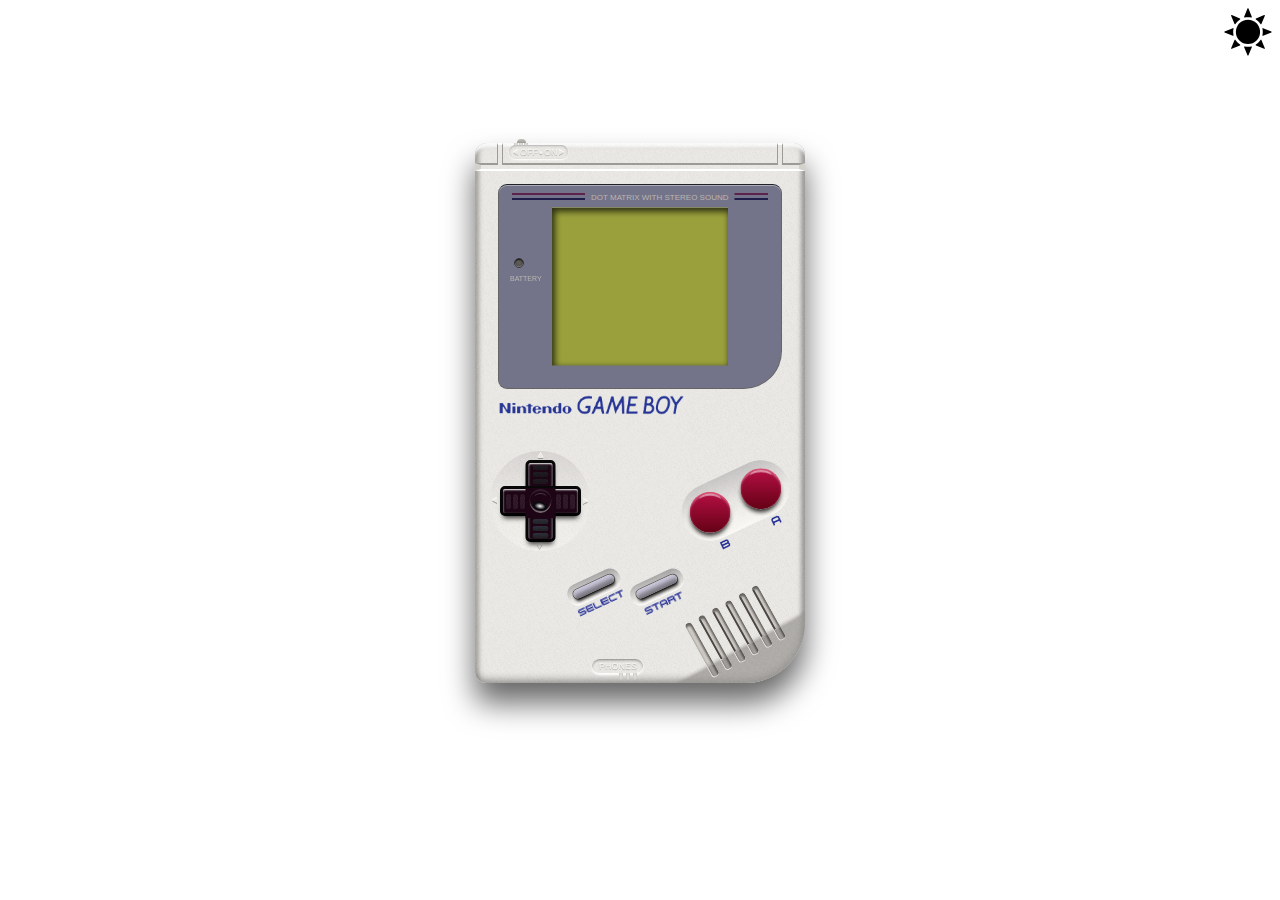
<file: index.html>
<!DOCTYPE html>
<html lang="en">
<head>
  <meta charset="UTF-8">
  <meta http-equiv="X-UA-Compatible" content="IE=edge">
  <meta name="viewport" content="width=device-width, initial-scale=1.0">
  <title>Browser Boy by lpurgitoryl</title>

  <link rel="stylesheet" href="gameboy.css">
  <link rel="stylesheet" href="page.css">
</head>
<body>
  <div id="toggle-wrapper">
    <img id="toggle" src="sun.svg" alt="sun svg" />
  </div>
  <section class="game-boy-wrapper">
    <!-- uncomment out log item and log function for on screen console -->
    <!-- Log:
    <pre id="log" style="border: 5px solid #ccc;"></pre> -->
    <div class="gameboy ">
      <div class="front-plate">
        <div class="front-plate-head">
          <div class="vertical-stripe"></div>
          <div class="vertical-stripe"></div>
          <div class="vertical-stripe"></div>
    
          <div class="vertical-gouge vertical-gouge-1"></div>
          <div class="vertical-gouge vertical-gouge-2"></div>
    
          <div class="on-off">
            <div class="spike spike-left"><div></div></div>
            <div class="spike spike-right"><div></div></div>
            <span>
              OFF
              <i></i>
              ON
            </span>
          </div>
        </div>
    
        <div class="screen-container">
          <div class="screen-headline">
            <span>DOT MATRIX WITH STEREO SOUND</span>
          </div>
    
          <div class="battery-light">
            <span>BATTERY</span>
          </div>
    
          <div class="screen">
            <div class="game-container">
              <canvas id="mainCanvas" class="game-canvas" width="176" height="158">No Canvas Support</canvas>
              <video width="100%" height="100%" id="video" webkit-playsinline playsinline>
                <source src="https://www.benjaminwalsh.co.uk/videos/boot.mp4" type="video/mp4">
              Your browser does not support the video tag.
              </video>
            </div>
          </div>
        </div>
    
        <div class="logo"></div>
    
        <div id="controller">
    
          <div class="buttons-a-b">
            <div class="button-b " id="controller_b"></div>
    
            <div class="button-a " id="controller_a"></div> 
          </div>
          
          <div class="start" id="controller_start"><div></div></div>
    
          <div class="select" id="controller_select"><div></div></div>
    
          <div class="cross-container">
            <div class="spike"><div></div></div>
            <div class="spike"><div></div></div>
            <div class="spike"><div></div></div>
            <div class="spike"><div></div></div>
    
            <div class="cross" id="controller_dpad">
              <div class="top-down">
                <div class="button-top " id="controller_up">
                  <div class="button-stripe"></div>
                  <div class="button-stripe"></div>
                  <div class="button-stripe"></div>
                </div>
                <div class="button-bottom " id="controller_down">
                  <div class="button-stripe"></div>
                  <div class="button-stripe"></div>
                  <div class="button-stripe"></div>
                </div>
              </div>
    
              <div class="left-right">
                <div class="button-left " id="controller_left">
                  <div class="button-stripe"></div>
                  <div class="button-stripe"></div>
                  <div class="button-stripe"></div>
                </div>
                <div class="button-right " id="controller_right">
                  <div class="button-stripe"></div>
                  <div class="button-stripe"></div>
                  <div class="button-stripe"></div>
                </div>
              </div>
              <div class="cross-middle-bumb"></div>
            </div>
          </div>
    
        </div>
    
        <div class="speaker">
          <div><div class="speaker-inner-shadow"></div></div>
          <div><div class="speaker-inner-shadow"></div></div>
          <div><div class="speaker-inner-shadow"></div></div>
          <div><div class="speaker-inner-shadow"></div></div>
          <div><div class="speaker-inner-shadow"></div></div>
          <div><div class="speaker-inner-shadow"></div></div>
        </div>
    
        <div class="phones" id="volume-switch">
          <div class="vertical-stripe"></div>
          <div class="vertical-stripe"></div>
          <div class="vertical-stripe"></div> 
          <i></i>
          <span>PHONES</span>
        </div>
    
      </div>
    
      <div class="power-button"><div></div></div>
    </div>
  </section>
</body>
<script src="utils.js"></script>
<script src="browserboy.js"></script>
</html>
</file>
<file: gameboy.css>
.game-boy-wrapper {
  display: flex;
  height: 90vh; 
  /* was 90 vh before */
  align-items: center;
  justify-content: center;
}
.gameboy {
  position: relative;
  height: 1080px;
  width: 660px;
  font-family: 'Arial', sans-serif;
  -webkit-font-smoothing: antialiased;
  -moz-osx-font-smoothing: grayscale;
  transform: scale(0.5);
  margin: 50px auto;
  flex-shrink: 0;
}
.gameboy * {
  -webkit-touch-callout: none;
  /* iOS Safari */
  -webkit-user-select: none;
  /* Safari */
  -khtml-user-select: none;
  /* Konqueror HTML */
  -moz-user-select: none;
  /* Old versions of Firefox */
  -ms-user-select: none;
  /* Internet Explorer/Edge */
  user-select: none;
}
.front-plate {
  position: relative;
  overflow: hidden;
  width: 100%;
  height: 100%;
  border-top-left-radius: 24px;
  border-top-right-radius: 24px;
  border-bottom-left-radius: 24px;
  border-bottom-right-radius: 120px;
  background-color: #eae8e4;
  background: linear-gradient(to left, #b2afb0 0%, #eae8e4 2%, #eae8e4 98%, #c0bcb4 100%);
  box-shadow: inset 0 10px 6px -2px rgba(255, 255, 255, 0.95), inset 0 -4px 16px 0 rgba(0, 0, 0, 0.5), 0 40px 60px 0px rgba(0, 0, 0, 0.6);
}
.front-plate:before {
  content: "";
  position: absolute;
  display: block;
  width: 100%;
  height: 100%;
  border-top-left-radius: 24px;
  border-top-right-radius: 24px;
  border-bottom-left-radius: 24px;
  border-bottom-right-radius: 120px;
  pointer-events: none;
  opacity: 0.09;
  background-image: url([data-uri]);
}
.front-plate-head {
  height: 16px;
  background-color: #eae8e4;
  position: absolute;
  top: 40px;
  border-top: 4px solid #9d9b96;
  border-bottom: 4px solid white;
  border-left: 12px solid rgba(157, 155, 150, 0.3);
  border-right: 12px solid rgba(157, 155, 150, 0.3);
  box-sizing: border-box;
  left: 0;
  right: 0;
}
.front-plate-head:before {
  content: "";
  position: absolute;
  top: 0;
  left: 0;
  right: 0;
  bottom: 0;
  opacity: 0.09;
  background-image: url([data-uri]);
}
.front-plate-head .vertical-gouge {
  background-color: #eae8e4;
  position: absolute;
  display: block;
  width: 8px;
  top: -44px;
  height: 40px;
  border-top: 4px solid #fff;
  border-left: 2px solid #9d9b96;
  border-right: 2px solid #9d9b96;
}
.front-plate-head .vertical-gouge:before {
  content: "";
  position: absolute;
  top: 0;
  left: 0;
  right: 0;
  bottom: 0;
  opacity: 0.09;
  background-image: url([data-uri]);
}
.front-plate-head .vertical-gouge.vertical-gouge-1 {
  left: 32px;
}
.front-plate-head .vertical-gouge.vertical-gouge-2 {
  right: 32px;
}
.front-plate-head .vertical-stripe {
  position: absolute;
  width: 8px;
  height: 18px;
  background: #eae8e4;
  box-shadow: inset 0 -4px 6px 0px rgba(0, 0, 0, 0.3);
  bottom: 34px;
  pointer-events: none;
}
.front-plate-head .vertical-stripe:nth-child(1) {
  left: 66px;
}
.front-plate-head .vertical-stripe:nth-child(2) {
  left: 76px;
}
.front-plate-head .vertical-stripe:nth-child(3) {
  left: 86px;
}
.front-plate-head .on-off {
  position: absolute;
  width: 118px;
  height: 28px;
  background: #eae8e4;
  border-radius: 16px;
  left: 56px;
  top: -40px;
  color: #f7f5f1;
  font-size: 18px;
  font-family: arial;
  font-weight: normal;
  line-height: 24px;
  box-shadow: inset 0 2px 6px -2px rgba(0, 0, 0, 0.5), 0 2px 4px 0 white;
}
.front-plate-head .on-off:before {
  content: "";
  height: 100%;
  width: 100%;
  position: absolute;
  border-radius: 72px;
  opacity: 0.09;
  background-image: url([data-uri]);
}
.front-plate-head .on-off span {
  position: absolute;
  pointer-events: none;
  top: 2px;
  left: 22px;
  text-shadow: 0 2px 2px rgba(0, 0, 0, 0.25);
}
.front-plate-head .on-off i {
  display: inline-block;
  position: relative;
  top: -2px;
  height: 6px;
  margin: -30px -2px 0;
  width: 6px;
  font-size: 0;
  background-color: #f7f5f1;
  box-shadow: 0 2px 2px rgba(0, 0, 0, 0.25);
  border-radius: 50%;
}
.front-plate-head .on-off .spike {
  content: "";
  position: absolute;
  display: inline-block;
  top: 10px;
  width: 10px;
  height: 10px;
}
.front-plate-head .on-off .spike:after, .front-plate-head .on-off .spike:before, .front-plate-head .on-off .spike div {
  content: "";
  position: absolute;
  width: 0;
  height: 0;
  border-style: solid;
}
.front-plate-head .on-off .spike.spike-left {
  left: 8px;
}
.front-plate-head .on-off .spike.spike-left div {
  z-index: 1;
  border-width: 5px 10px 5px 0;
  top: -2px;
  border-color: transparent #fffdf8 transparent transparent;
}
.front-plate-head .on-off .spike.spike-left:after {
  z-index: 3;
  border-width: 5px 10px 5px 0;
  top: 0;
  border-color: transparent #eae8e4 transparent transparent;
}
.front-plate-head .on-off .spike.spike-left:before {
  z-index: 2;
  border-width: 5px 10px 5px 0;
  top: 2px;
  border-color: transparent rgba(0, 0, 0, 0.2) transparent transparent;
}
.front-plate-head .on-off .spike.spike-right {
  right: 8px;
}
.front-plate-head .on-off .spike.spike-right:before {
  z-index: 2;
  border-width: 5px 0 5px 10px;
  top: 2px;
  border-color: transparent transparent transparent rgba(0, 0, 0, 0.2);
}
.front-plate-head .on-off .spike.spike-right div {
  z-index: 1;
  border-width: 5px 0 5px 10px;
  top: -2px;
  border-color: transparent transparent transparent #fffdf8;
}
.front-plate-head .on-off .spike.spike-right:after {
  z-index: 3;
  border-width: 5px 0 5px 10px;
  top: 0;
  border-color: transparent transparent transparent #eae8e4;
}
.screen-container {
  position: absolute;
  box-sizing: border-box;
  top: 82px;
  left: 50%;
  margin-left: -284px;
  width: 568px;
  height: 410px;
  border-top-left-radius: 18px;
  border-top-right-radius: 18px;
  border-bottom-left-radius: 18px;
  border-bottom-right-radius: 76px;
  background-color: #73738a;
  border: 2px solid #656565;
  border-top: 2px solid rgba(0, 0, 0, 0.7);
  box-shadow: inset 0 2px 0 0 rgba(255, 255, 255, 0.4);
}
.screen-container .screen-headline {
  position: absolute;
  width: 512px;
  height: 20px;
  left: 50%;
  margin-left: -256px;
  top: 14px;
  pointer-events: none;
}
.screen-container .screen-headline:before, .screen-container .screen-headline:after {
  content: "";
  height: 4px;
  width: 100%;
  position: absolute;
  display: block;
}
.screen-container .screen-headline:before {
  background-color: #5e234c;
  top: 2px;
}
.screen-container .screen-headline:after {
  background-color: #201d4b;
  bottom: 4px;
}
.screen-container .screen-headline span {
  color: #bab6af;
  font-size: 16px;
  position: absolute;
  height: 20px;
  line-height: 20px;
  left: 146px;
  background-color: #73738a;
  display: inline-block;
  padding: 0 12px;
  z-index: 1;
}
.screen-container .screen {
  width: 352px;
  height: 316px;
  box-sizing: border-box;
  position: absolute;
  background-color: #9aa13c;
  left: 50%;
  top: 50%;
  margin-left: -176px;
  margin-top: -158px;
  overflow: hidden;
}
.screen-container .screen:after {
  content: "";
  position: absolute;
  display: block;
  height: 100%;
  width: 100%;
  top: 0;
  left: 0;
  z-index: 1;
  box-shadow: inset 4px 6px 12px 2px rgba(0, 0, 0, 0.7);
  pointer-events: none;
}
.screen-container .battery-light {
  position: absolute;
  display: block;
  height: 16px;
  width: 16px;
  border-radius: 50%;
  border: 2px solid #383735;
  box-shadow: inset 0 4px 0 0 rgba(0, 0, 0, 0.7);
  top: 146px;
  left: 30px;
}
.screen-container .battery-light:before {
  content: "";
  display: block;
  height: 100%;
  width: 100%;
  border-radius: 100%;
  background: radial-gradient(ellipse at center, #61605d 0%, #43423f 100%);
  box-shadow: inset 0 -2px 0 0 rgba(255, 255, 255, 0.2), inset 0 2px 0 0 rgba(0, 0, 0, 0.6);
}
.power-on .screen-container .battery-light:before {
  box-shadow: inset 0 -2px 0 0 rgba(255, 255, 255, 0.2), inset 0 2px 0 0 rgba(0, 0, 0, 0.2);
  background: radial-gradient(ellipse at center, #e56e6e 0%, #d93031 100%);
}
.power-on .screen-container .battery-light:after {
  content: "";
  position: absolute;
  display: block;
  border-radius: 100%;
  top: -6px;
  left: -6px;
  width: 28px;
  height: 28px;
  background: radial-gradient(ellipse at center, #e56e6e 0%, #d93031 100%);
  opacity: 0.7;
  filter: blur(4px);
}
.screen-container .battery-light span {
  position: absolute;
  display: inline-block;
  pointer-events: none;
  left: -10px;
  top: 30px;
  font-size: 14px;
  color: #bab6af;
}
.logo {
  height: 56px;
  width: 370px;
  position: absolute;
  left: 48px;
  top: 504px;
  background: url('[data-uri]') top left no-repeat transparent;
  background-size: contain;
}
.cross-container {
  height: 200px;
  width: 200px;
  border-radius: 50%;
  position: absolute;
  background: linear-gradient(to bottom, #d6d3d1 0%, #eae8e4 50%, #f2f1ed 100%);
  top: 616px;
  left: 30px;
}
.cross-container:before {
  content: "";
  height: 100%;
  width: 100%;
  position: absolute;
  border-radius: 50%;
  opacity: 0.09;
  background-image: url([data-uri]);
}
.cross-container .spike {
  position: absolute;
  width: 10px;
  height: 10px;
}
.cross-container .spike:before, .cross-container .spike:after {
  content: "";
}
.cross-container .spike div, .cross-container .spike:before, .cross-container .spike:after {
  position: absolute;
  width: 0;
  height: 0;
  border-style: solid;
}
.cross-container .spike div {
  z-index: 1;
}
.cross-container .spike:before {
  z-index: 2;
}
.cross-container .spike:after {
  z-index: 3;
}
.cross-container .spike:nth-child(1) {
  top: 4px;
  left: 50%;
  margin-left: -5px;
}
.cross-container .spike:nth-child(1) div, .cross-container .spike:nth-child(1):before, .cross-container .spike:nth-child(1):after {
  border-width: 0 6px 10px 6px;
}
.cross-container .spike:nth-child(1) div {
  top: -2px;
  border-color: transparent transparent #fffdf8 transparent;
}
.cross-container .spike:nth-child(1):before {
  top: 2px;
  border-color: transparent transparent #9b9a9a transparent;
}
.cross-container .spike:nth-child(1):after {
  top: 0;
  border-color: transparent transparent #eae8e4 transparent;
}
.cross-container .spike:nth-child(2) {
  left: 4px;
  top: 50%;
  margin-top: -6px;
}
.cross-container .spike:nth-child(2) div, .cross-container .spike:nth-child(2):before, .cross-container .spike:nth-child(2):after {
  border-width: 5px 10px 5px 0;
}
.cross-container .spike:nth-child(2) div {
  top: -2px;
  border-color: transparent #fffdf8 transparent transparent;
}
.cross-container .spike:nth-child(2):before {
  top: 2px;
  border-color: transparent #9b9a9a transparent transparent;
}
.cross-container .spike:nth-child(2):after {
  top: 0;
  border-color: transparent #eae8e4 transparent transparent;
}
.cross-container .spike:nth-child(3) {
  right: 4px;
  top: 50%;
  margin-top: -4px;
}
.cross-container .spike:nth-child(3) div, .cross-container .spike:nth-child(3):before, .cross-container .spike:nth-child(3):after {
  border-width: 5px 0 5px 10px;
}
.cross-container .spike:nth-child(3) div {
  top: -2px;
  border-color: transparent transparent transparent #fffdf8;
}
.cross-container .spike:nth-child(3):before {
  top: 2px;
  border-color: transparent transparent transparent #9b9a9a;
}
.cross-container .spike:nth-child(3):after {
  top: 0;
  border-color: transparent transparent transparent #eae8e4;
}
.cross-container .spike:nth-child(4) {
  bottom: 6px;
  left: 50%;
  margin-left: -5px;
  transform: rotate(180deg);
  opacity: 0.8;
}
.cross-container .spike:nth-child(4) div, .cross-container .spike:nth-child(4):before, .cross-container .spike:nth-child(4):after {
  border-width: 0 6px 10px 6px;
}
.cross-container .spike:nth-child(4) div {
  top: 0;
  border-color: transparent transparent #fffdf8 transparent;
}
.cross-container .spike:nth-child(4):before {
  top: -4px;
  border-color: transparent transparent #9b9a9a transparent;
}
.cross-container .spike:nth-child(4):after {
  top: -2px;
  border-color: transparent transparent #eae8e4 transparent;
}
.cross-container .cross {
  position: absolute;
  top: 18px;
  left: 20px;
  right: 18px;
  bottom: 18px;
}
.cross-container .cross .cross-middle-bumb {
  position: absolute;
  position: absolute;
  height: 44px;
  width: 44px;
  top: 50%;
  left: 50%;
  margin: -24px 0 0 -22px;
  background-color: #1D0515;
  border-radius: 50%;
  z-index: 1;
  box-shadow: inset 0 -4px 2px 0 rgba(255, 255, 255, 0.4);
  border-top: 4px solid rgba(255, 255, 255, 0.1);
  overflow: hidden;
}
.cross-container .cross .cross-middle-bumb:after {
  content: "";
  position: absolute;
  display: block;
  border-radius: 100%;
  bottom: -2px;
  left: 12px;
  height: 70%;
  width: 40%;
  transform: rotate(-80deg);
  background: radial-gradient(ellipse at center, #ffffff 0%, #0c0b10 50%) transparent;
}
.cross-container .cross .cross-middle-bumb:before {
  content: "";
  position: absolute;
  top: 4px;
  left: 10px;
  bottom: 24px;
  right: 10px;
  border-top: 2px solid rgba(255, 255, 255, 0.2);
  border-radius: 100%;
}
.cross-container .cross:before {
  content: "";
  position: absolute;
  display: inline-block;
  height: 60px;
  width: 60px;
  left: 50%;
  top: 50%;
  margin: -26px 0 0 -30px;
  background-color: #1D0515;
  z-index: 1;
}
.cross-container .cross .top-down, .cross-container .cross .left-right {
  position: absolute;
  background-color: #1D0515;
  border-radius: 10px;
  box-sizing: border-box;
  border: 6px solid #080808;
}
.cross-container .cross .top-down .button-top, .cross-container .cross .left-right .button-top, .cross-container .cross .top-down .button-bottom, .cross-container .cross .left-right .button-bottom, .cross-container .cross .top-down .button-left, .cross-container .cross .left-right .button-left, .cross-container .cross .top-down .button-right, .cross-container .cross .left-right .button-right {
  position: absolute;
  cursor: pointer;
  border-radius: 4px;
}
.cross-container .cross .top-down .button-top, .cross-container .cross .left-right .button-top, .cross-container .cross .top-down .button-bottom, .cross-container .cross .left-right .button-bottom {
  width: 100%;
  height: 48px;
}
.cross-container .cross .top-down .button-left, .cross-container .cross .left-right .button-left, .cross-container .cross .top-down .button-right, .cross-container .cross .left-right .button-right {
  width: 52px;
  height: 100%;
}
.cross-container .cross .top-down .button-top, .cross-container .cross .left-right .button-top {
  top: 0;
}
.cross-container .cross .top-down .button-bottom, .cross-container .cross .left-right .button-bottom {
  bottom: 0;
}
.cross-container .cross .top-down .button-left, .cross-container .cross .left-right .button-left {
  left: 0;
}
.cross-container .cross .top-down .button-right, .cross-container .cross .left-right .button-right {
  right: 0;
}
.cross-container .cross .top-down {
  width: 60px;
  height: 100%;
  left: 50%;
  margin-left: -30px;
}
.cross-container .cross .top-down .button-top, .cross-container .cross .top-down .button-bottom {
  box-shadow: inset 0 2px 4px 0px white, 0 10px 10px 0px rgba(0, 0, 0, 0.8);
}
.cross-container .cross .top-down .button-top:active, .cross-container .cross .top-down .button-bottom:active, .cross-container .cross .top-down .button-top.btnPressed, .cross-container .cross .top-down .button-bottom.btnPressed {
  box-shadow: inset 0 2px 4px 0px rgba(255, 255, 255, 0.7), 0 6px 10px 0px rgba(0, 0, 0, 0.8);
}
.cross-container .cross .top-down .button-top .button-stripe {
  background: linear-gradient(to bottom, #0f1016 0%, #030304 100%);
  opacity: 0.8;
}
.cross-container .cross .top-down .button-bottom .button-stripe {
  background: linear-gradient(to bottom, #1c1e2b 0%, #0c0b10 100%);
}
.cross-container .cross .left-right {
  top: 50%;
  margin-top: -30px;
  width: 100%;
  height: 60px;
}
.cross-container .cross .button-stripe {
  position: absolute;
  border-radius: 20px;
  overflow: hidden;
}
.cross-container .cross .button-stripe:after {
  content: "";
  background: url([data-uri]);
  top: 0;
  left: 0;
  right: 0;
  bottom: 0;
  position: absolute;
  opacity: 0.1;
}
.cross-container .cross .top-down .button-stripe {
  left: 8px;
  right: 8px;
  height: 10px;
}
.cross-container .cross .top-down .button-top .button-stripe:nth-child(1) {
  top: 4px;
}
.cross-container .cross .top-down .button-top .button-stripe:nth-child(2) {
  top: 18px;
}
.cross-container .cross .top-down .button-top .button-stripe:nth-child(3) {
  top: 32px;
}
.cross-container .cross .top-down .button-bottom .button-stripe:nth-child(1) {
  top: 8px;
}
.cross-container .cross .top-down .button-bottom .button-stripe:nth-child(2) {
  top: 22px;
}
.cross-container .cross .top-down .button-bottom .button-stripe:nth-child(3) {
  top: 36px;
}
.cross-container .cross .left-right .button-stripe {
  top: 10px;
  bottom: 8px;
  width: 10px;
}
.cross-container .cross .left-right .button-left, .cross-container .cross .left-right .button-right {
  box-shadow: inset 0 2px 4px 0px white, 0 10px 10px 0px rgba(0, 0, 0, 0.8);
}
.cross-container .cross .left-right .button-left:active, .cross-container .cross .left-right .button-right:active, .cross-container .cross .left-right .button-left.btnPressed, .cross-container .cross .left-right .button-right.btnPressed {
  box-shadow: inset 0 2px 4px 0px rgba(255, 255, 255, 0.7), 0 8px 10px 0px rgba(0, 0, 0, 0.8);
}
.cross-container .cross .left-right .button-left .button-stripe:nth-child(1) {
  left: 6px;
}
.cross-container .cross .left-right .button-left .button-stripe:nth-child(2) {
  left: 20px;
}
.cross-container .cross .left-right .button-left .button-stripe:nth-child(3) {
  left: 34px;
}
.cross-container .cross .left-right .button-right .button-stripe:nth-child(1) {
  right: 6px;
}
.cross-container .cross .left-right .button-right .button-stripe:nth-child(2) {
  right: 20px;
}
.cross-container .cross .left-right .button-right .button-stripe:nth-child(3) {
  right: 34px;
}
.buttons-a-b {
  height: 114px;
  width: 226px;
  background: linear-gradient(185deg, #bebbbc 0%, #eae8e4 51%, #fffdf8 100%);
  border-radius: 72px;
  position: absolute;
  transform: rotate(-25deg);
  top: 658px;
  right: 26px;
}
.buttons-a-b:before {
  content: "";
  height: 100%;
  width: 100%;
  position: absolute;
  border-radius: 72px;
  opacity: 0.09;
  background-image: url([data-uri]);
}
.buttons-a-b .button-a, .buttons-a-b .button-b {
  height: 82px;
  width: 82px;
  transform: rotate(25deg);
  box-sizing: border-box;
  border-radius: 50%;
  background: linear-gradient(to bottom, #b30f42 0%, #640116 100%);
  border-top: 4px solid #d74f73;
  position: absolute;
  top: 16px;
  cursor: pointer;
  box-shadow: 0 8px 8px -2px rgba(0, 0, 0, 0.8), inset 0 2px 6px -2px rgba(255, 255, 255, 0.8);
}
.buttons-a-b .button-a:before, .buttons-a-b .button-b:before {
  content: "";
  height: 18px;
  width: 18px;
  position: absolute;
  transform: rotate(-25deg);
  left: 50%;
  margin-left: 22px;
  bottom: -32px;
  pointer-events: none;
}
.buttons-a-b .button-a:after, .buttons-a-b .button-b:after {
  content: "";
  position: absolute;
  top: 0;
  right: 20px;
  bottom: 60px;
  left: 20px;
  box-shadow: inset 0 8px 0px -4px rgba(255, 255, 255, 0.4);
  border-radius: 100%;
}
.buttons-a-b .button-a:active, .buttons-a-b .button-b:active, .buttons-a-b .button-a.btnPressed, .buttons-a-b .button-b.btnPressed {
  box-shadow: 0 6px 4px -2px rgba(0, 0, 0, 0.8), inset 0 2px 6px -2px rgba(255, 255, 255, 0.8);
  border-top-width: 2px;
}
.buttons-a-b .button-a:active:after, .buttons-a-b .button-b:active:after, .buttons-a-b .button-a.btnPressed:after, .buttons-a-b .button-b.btnPressed:after {
  opacity: 0.9;
  box-shadow: inset 0 6px 4px -4px rgba(255, 255, 255, 0.3);
}
.buttons-a-b .button-a {
  right: 16px;
}
.buttons-a-b .button-a:before {
  background: url('[data-uri]') top left no-repeat transparent;
  background-size: contain;
}
.buttons-a-b .button-b {
  left: 16px;
}
.buttons-a-b .button-b:before {
  background: url('[data-uri]') top left no-repeat transparent;
  background-size: contain;
}
.start, .select {
  position: absolute;
  top: 866px;
  height: 44px;
  width: 112px;
  border-radius: 20px;
  background: linear-gradient(185deg, #9b9899 0%, #eae8e4 70%, #fffdf8 100%);
  box-shadow: inset 0 -4px 2px -2px rgba(255, 255, 255, 0.9);
  transform: rotate(-25deg);
  cursor: pointer;
}
.start div, .select div {
  position: absolute;
  height: 18px;
  width: 88px;
  top: 12px;
  left: 12px;
  border-radius: 20px;
  background: linear-gradient(to bottom, #c0bcd7 0%, #727075 100%);
  box-shadow: inset 0 6px 4px 2px rgba(255, 255, 255, 0.2), 0 6px 6px 0 rgba(0, 0, 0, 0.8), 0 0px 0px 2px rgba(0, 0, 0, 0.5);
}
.start:before, .select:before {
  content: "";
  height: 100%;
  width: 100%;
  position: absolute;
  border-radius: 72px;
  opacity: 0.09;
  background-image: url([data-uri]);
}
.start:active div, .select:active div, .start.btnPressed div, .select.btnPressed div {
  box-shadow: inset 0 2px 4px 2px rgba(255, 255, 255, 0.2), 0 4px 4px 0 rgba(0, 0, 0, 0.8), 0 0px 0px 2px rgba(0, 0, 0, 0.5);
}
.start:active:before, .select:active:before, .start.btnPressed:before, .select.btnPressed:before {
  box-shadow: 0 0 0 0 rgba(0, 0, 0, 0.2);
}
.start:after, .select:after {
  content: "";
  position: absolute;
  display: block;
  bottom: -20px;
  pointer-events: none;
}
.start {
  left: 308px;
}
.start:after {
  height: 14px;
  width: 84px;
  left: 14px;
  background: url('[data-uri]') top left no-repeat transparent;
  background-size: auto 14px;
}
.select {
  left: 182px;
}
.select:after {
  height: 14px;
  width: 100px;
  left: 6px;
  background: url('[data-uri]') top left no-repeat transparent;
  background-size: auto 14px;
}
.speaker {
  width: 194px;
  height: 120px;
  position: absolute;
  top: 910px;
  right: 32px;
  transform: rotate(-29deg);
}
.speaker:before, .speaker:after {
  content: "";
  position: absolute;
  height: 100px;
  left: -66px;
  top: 98px;
  width: 300px;
  opacity: 0.7;
}
.speaker:before {
  background-color: #8f8c88;
  box-shadow: 0 -4px 6px 0 rgba(143, 140, 136, 0.8);
}
@media not all and (min-resolution: 0.001dpcm) {
  @supports (-webkit-appearance:none) {
    .speaker:before {
      box-shadow: none;
    }
  }
}
.speaker:after {
  opacity: 0.09;
  background-image: url([data-uri]);
}
.speaker > div {
  position: relative;
  display: inline-block;
  margin-left: 10px;
  width: 14px;
  height: 100%;
  border-radius: 30px;
  overflow: hidden;
  background-color: #cec9c2;
  border-bottom: 2px solid rgba(255, 255, 255, 0.4);
  border-left: 2px solid rgba(255, 255, 255, 0.6);
  box-shadow: inset -2px 4px 4px 2px rgba(0, 0, 0, 0.55);
}
.speaker > div:before {
  content: "";
  display: block;
  height: 100%;
  width: 100%;
  opacity: 0.09;
  background-image: url([data-uri]);
}
.speaker > div:after {
  content: "";
  position: absolute;
  top: 6px;
  left: 0;
  display: block;
  width: 4px;
  height: 90px;
  background-color: #4a4645;
  border-bottom: 2px solid rgba(255, 255, 255, 0.8);
}
.speaker > div:nth-child(1) {
  margin-left: 0;
}
.speaker > div:nth-child(1):after {
  display: none;
}
.speaker .speaker-inner-shadow {
  position: absolute;
  height: 22px;
  width: 100%;
  opacity: 0.8;
  bottom: 0;
  left: 0;
  overflow: hidden;
  background-color: #8f8c88;
  box-shadow: 0 -4px 6px 0 rgba(143, 140, 136, 0.8);
}
.speaker .speaker-inner-shadow:after {
  content: "";
  display: block;
  position: absolute;
  height: 200%;
  bottom: 0;
  left: 0;
  right: 0;
  box-shadow: inset -2px 4px 4px 2px rgba(0, 0, 0, 0.55);
}
.phones {
  position: absolute;
  width: 102px;
  height: 28px;
  background: #eae8e4;
  border-radius: 16px;
  left: 234px;
  bottom: 18px;
  color: #f7f5f1;
  font-size: 18px;
  font-family: arial;
  font-weight: normal;
  line-height: 24px;
  border-bottom: 2px solid rgba(255, 255, 255, 0.8);
  cursor: pointer;
  box-shadow: inset 0 4px 6px -2px rgba(0, 0, 0, 0.5), 0 2px 4px 0 white;
}
.phones:before {
  content: "";
  height: 100%;
  width: 100%;
  position: absolute;
  border-radius: 72px;
  opacity: 0.09;
  background-image: url([data-uri]);
}
.phones span {
  position: absolute;
  left: 14px;
  top: 2px;
  text-shadow: 0 2px 2px rgba(0, 0, 0, 0.25);
}
.phones .vertical-stripe {
  position: absolute;
  width: 8px;
  height: 18px;
  background: #eae8e4;
  box-shadow: inset 0 -4px 6px 0px rgba(0, 0, 0, 0.3);
  bottom: -18px;
  pointer-events: none;
}
.phones .vertical-stripe:nth-child(1) {
  right: 12px;
}
.phones .vertical-stripe:nth-child(2) {
  right: 26px;
}
.phones .vertical-stripe:nth-child(3) {
  right: 40px;
}
.power-button {
  position: absolute;
  top: -30px;
  left: 68px;
  height: 30px;
  width: 50px;
  cursor: pointer;
  transition: left 0.25s ease-in;
}
.power-on .power-button {
  left: 125px;
}
.power-button div {
  margin: 22px auto 0;
  height: 8px;
  width: 18px;
  border-top-left-radius: 18px;
  border-top-right-radius: 18px;
  background: linear-gradient(to bottom, #c6c2be 0%, #9d9b96 100%);
  pointer-events: none;
}
.game-container {
  width: 100%;
  height: 100%;
}
.game-container .game-canvas {
  object-fit: contain;
  margin: 2px;
  image-rendering: pixelated;
  width: 100%;
  height: 100%;
  position: absolute;
}
.game-container.hidden .game-canvas {
  opacity: 0;
}

.hide {
  opacity: 0;
}
</file>
<file: page.css>
#log {
  height: 50%;
  width: 20%;
  position: relative;
  flex-shrink: 0;
  overflow: auto;
}

#video {
  opacity: .3;
}

#toggle-wrapper {
  display: flex;
  flex-direction: row-reverse;
}

#toggle {
  width: 3.75%;
  position: absolute;
  animation: fadeIn 1s
}

body {
  transition: background-color 1s ease;
}
</file>
